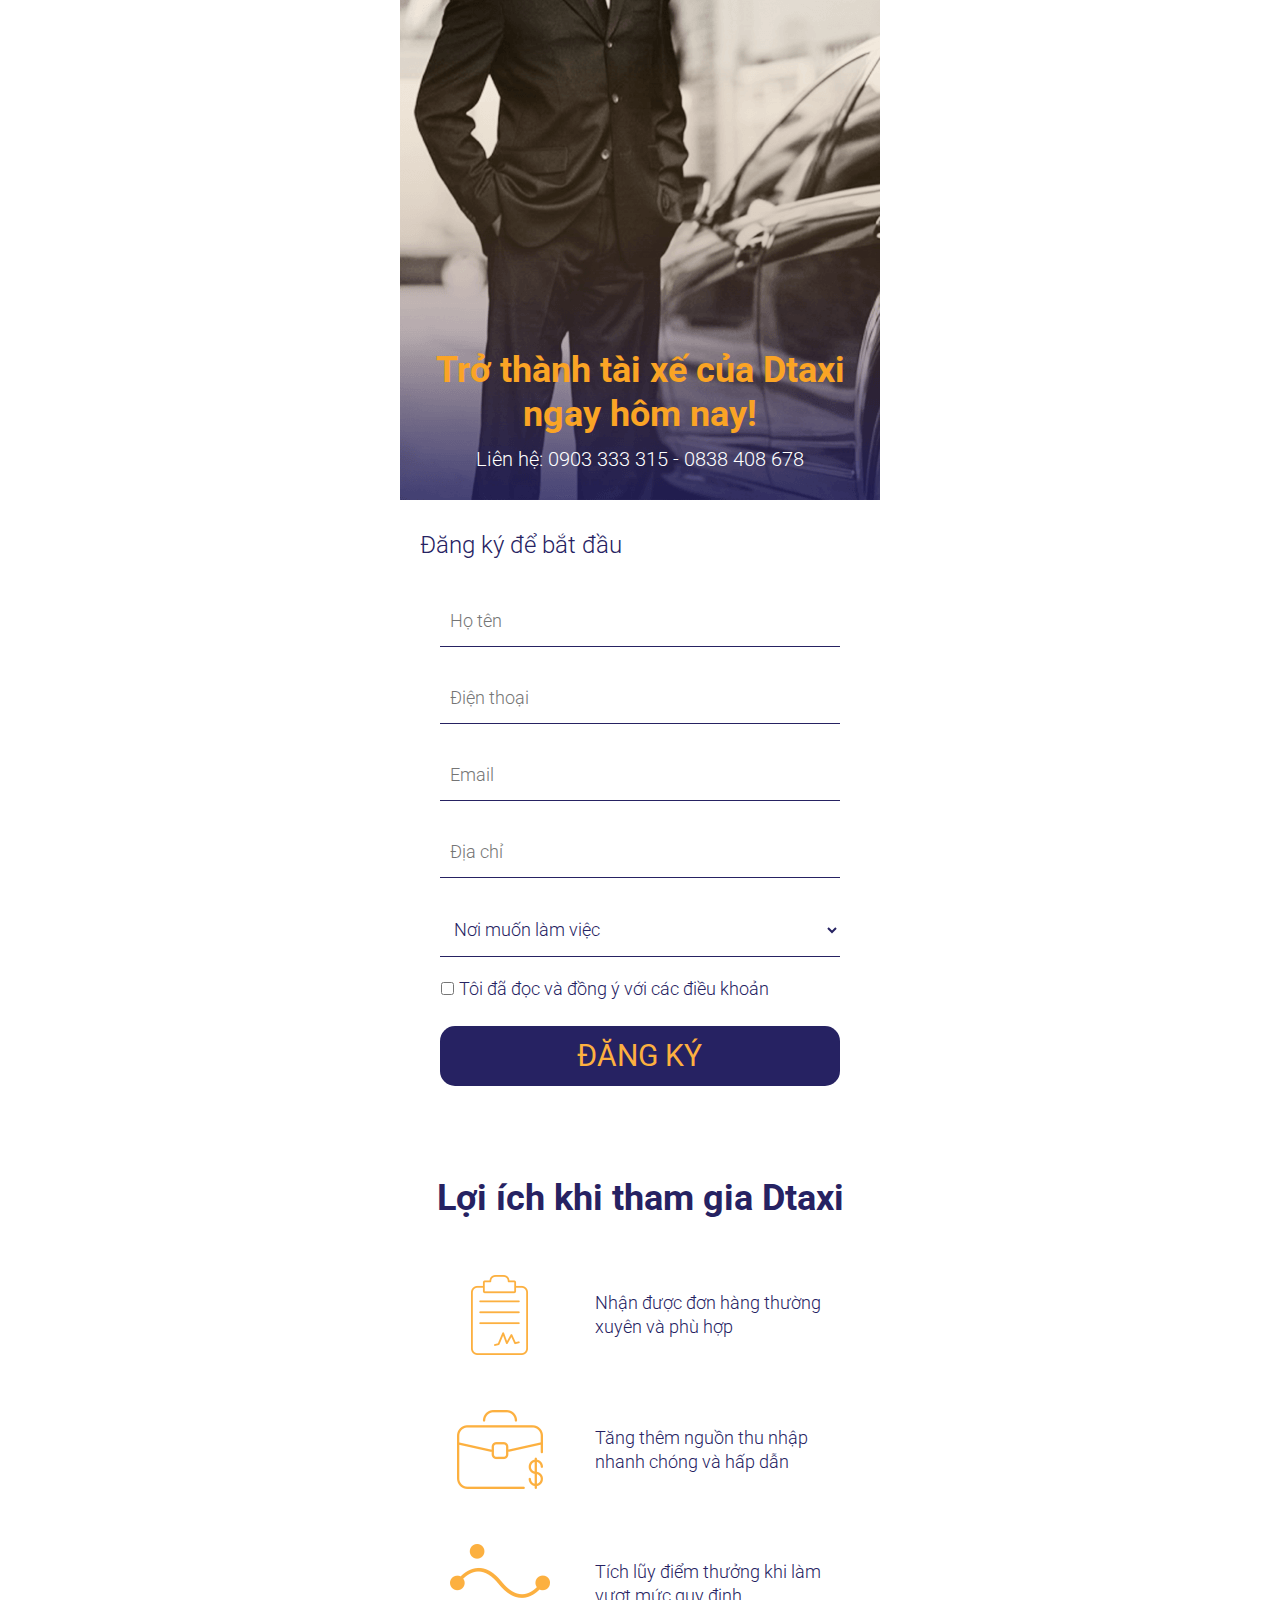
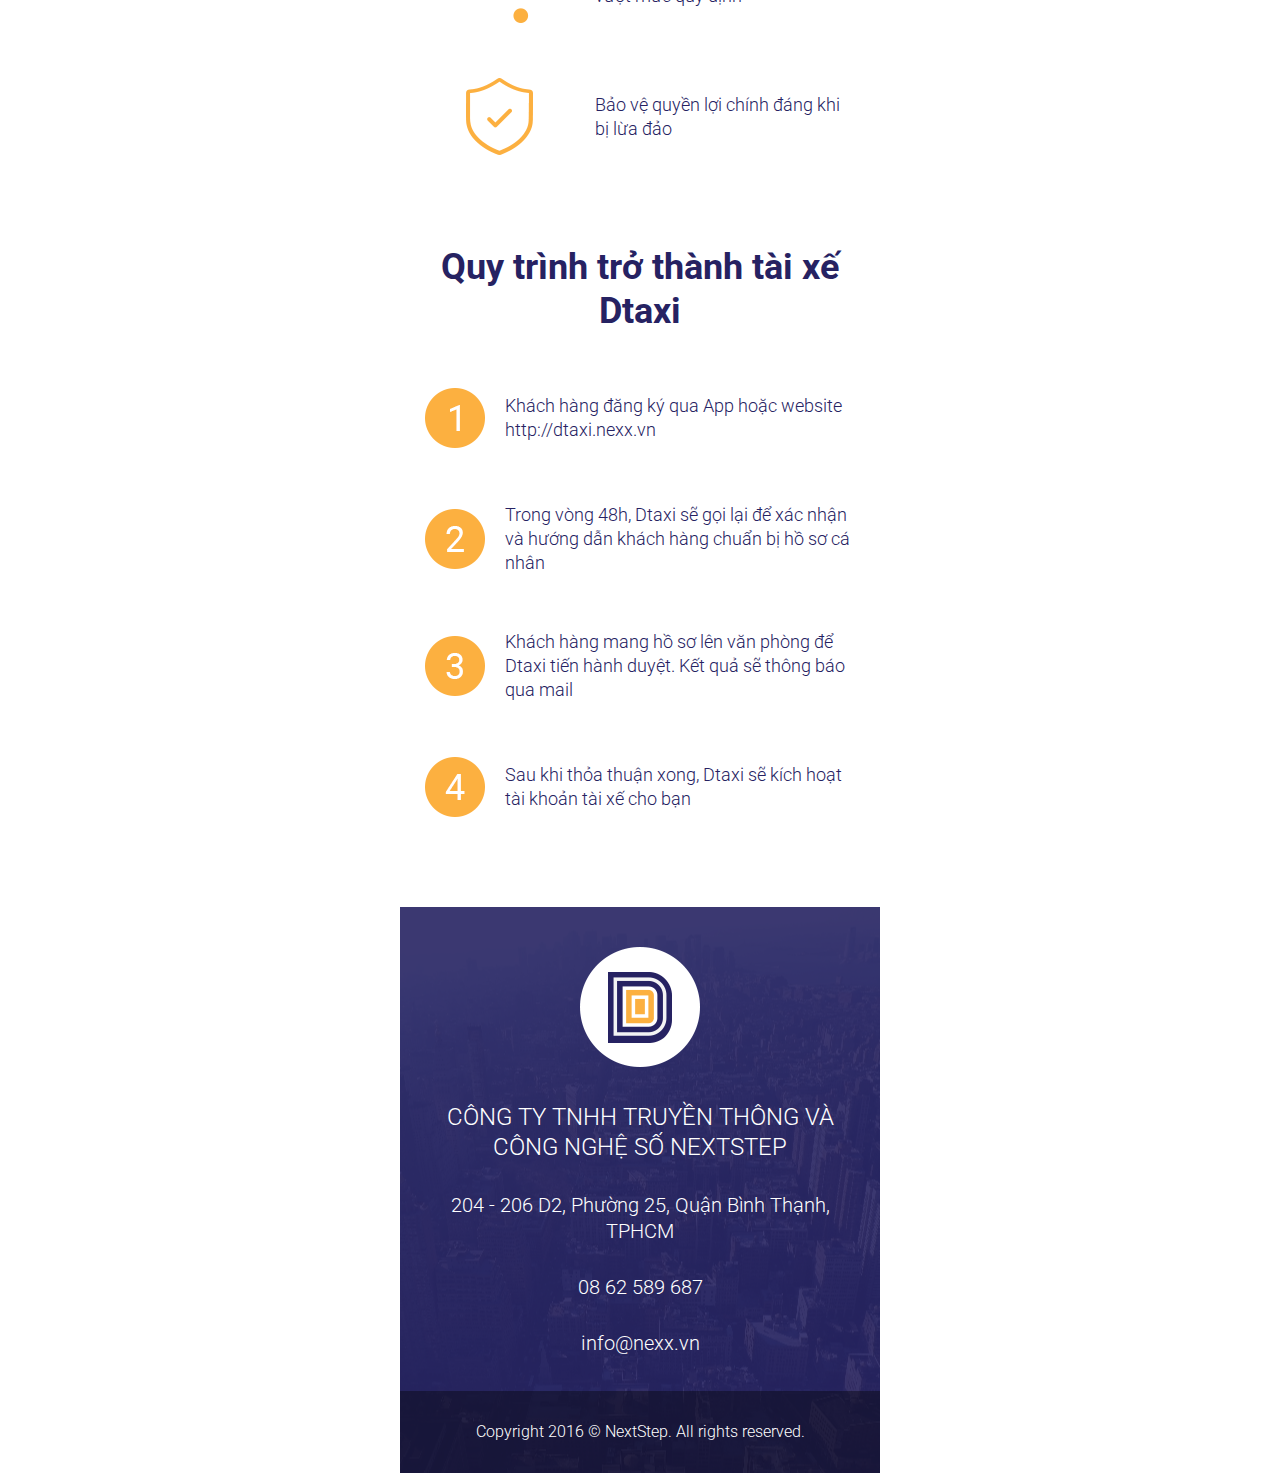
<file: become-drive.html>
<!DOCTYPE html>
<html>
<head>
  <title>Trở thành Tài xế</title>

  <meta charset="utf-8">
  <meta name="viewport" content="width=divice-width, initial-scale=1.0">
  <meta http-equiv="X-UA-Compatible" content="IE=edge">
  <meta name="description" content="Trở thành tài xế của Dtaxi ngay hôm nay để nhận được công việc nhanh chóng vơi những lợi ích thiết thực nhất">
  <meta name="keywords" content="dtaxi, đầm sen, taxi, vận chuyển, di chuyển, gọi xe">
  <meta name="author" content="NEX">

  <link rel="shortcut icon" href="images/favicon.png" media="screen" title="no title" charset="utf-8">
  <link href="https://fonts.googleapis.com/css?family=Roboto" rel="stylesheet">

  <link rel="stylesheet" href="css/bootstrap.css">
  <link rel="stylesheet" href="css/reset.css">
  <link rel="stylesheet" href="css/become.css">

  <!--[if IE]>
    <script src="http://html5shiv.googlecode.com/svn/trunk/html5.js"></script><![endif]-->
  <!--[if lte IE 7]>
    <script src="js/IE8.js" type="text/javascript"></script><![endif]-->
  <!--[if lt IE 7]>
    <link rel="stylesheet" type="text/css" media="all" href="css/ie6.css"/><![endif]-->

  <!--[if IE]>
    <script type="text/javascript">
       var console = { log: function() {} };
    </script>
  <![endif]-->
</head>

<body>
  <section id="header">
    <div class="header">
      <h1>Trở thành tài xế của Dtaxi ngay hôm nay!</h1>
      <h4>Liên hệ: 0903 333 315 - 0838 408 678</h4>
    </div>
    <img src="images/become/header.png" alt="Become Dtaxi's Driver" class="img-responsive" />
  </section>

  <section id="register">
    <h3>Đăng ký để bắt đầu</h3>
    <div class="register">
      <form action="index.html" method="post">
        <input class="place-color" type="text" name="name" placeholder="Họ tên" required>
        <input class="place-color" type="text" name="phone" placeholder="Điện thoại" maxlength="11" required>
        <input class="place-color" type="email" name="email" placeholder="Email" required>
        <input class="place-color" type="text" name="address" placeholder="Địa chỉ" required>
        <select name="location" required>
          <option value="" disabled selected>Nơi muốn làm việc</option>
          <option value="hcm">Thành phố Hồ Chí Minh</option>
        </select>
        <input type="checkbox" name="privacy" value="agree" required> <span>Tôi đã đọc và đồng ý với các điều khoản</span>
        <input type="submit" name="register" value="ĐĂNG KÝ" class="submit">
      </form>
    </div>
  </section>

  <section id="benefit">
    <h1>Lợi ích khi tham gia Dtaxi</h1>

    <div class="wrapper">
      <div class="benefit">
        <div class="icons">
          <img src="images/become/benefit-1.png" alt="Benefit" class="img-responsive"/>
        </div>

        <p>Nhận được đơn hàng thường xuyên và phù hợp</p>
      </div>

      <div class="benefit">
        <div class="icons">
          <img src="images/become/benefit-2.png" alt="Benefit"  class="img-responsive"/>
        </div>
        <p>Tăng thêm nguồn thu nhập nhanh chóng và hấp dẫn</p>
      </div>

      <div class="benefit">
        <div class="icons">
          <img src="images/become/benefit-3.png" alt="Benefit"  class="img-responsive" />
        </div>
        <p>Tích lũy điểm thưởng khi làm vượt mức quy định</p>
      </div>

      <div class="benefit">
        <div class="icons">
          <img src="images/become/benefit-4.png" alt="Benefit"  class="img-responsive"/>
        </div>
        <p>Bảo vệ quyền lợi chính đáng khi bị lừa đảo</p>
      </div>
    </div>
  </section>

  <section id="process">
    <h1>Quy trình trở thành tài xế Dtaxi</h1>

    <div class="process">
      <!-- <div class="treeline"></div> -->
      <div class="step">
        <div class="number">
          <img src="images/become/process-1.png" alt="Process" class="img-responsive"/>
        </div>
        <p>Khách hàng đăng ký qua App hoặc website http://dtaxi.nexx.vn</p>
      </div>

      <div class="step">
        <div class="number">
          <img src="images/become/process-2.png" alt="Process"  class="img-responsive"/>
        </div>
        <p>Trong vòng 48h, Dtaxi sẽ gọi lại để xác nhận và hướng dẫn khách hàng chuẩn bị hồ sơ cá nhân</p>
      </div>

      <div class="step">
        <div class="number">
          <img src="images/become/process-3.png" alt="Process"  class="img-responsive"/>
        </div>
        <p>Khách hàng mang hồ sơ lên văn phòng để Dtaxi tiến hành duyệt. Kết quả sẽ thông báo qua mail</p>
      </div>

      <div class="step">
        <div class="number">
          <img src="images/become/process-4.png" alt="Process"  class="img-responsive"/>
        </div>
        <p>Sau khi thỏa thuận xong, Dtaxi sẽ kích hoạt tài khoản tài xế cho bạn</p>
      </div>

    </div>
  </section>

  <section id="footer">
    <div class="footer">
      <img src="images/become/footer-logo.png" alt="Dtaxi" />

      <div class="info">
        <h3>CÔNG TY TNHH TRUYỀN THÔNG VÀ CÔNG NGHỆ SỐ NEXTSTEP</h3>
        <h4>204 - 206 D2, Phường 25, Quận Bình Thạnh, TPHCM</h4>
        <h4>08 62 589 687</h4>
        <h4>info@nexx.vn</h4>
      </div>
    </div>

    <div class="copyright">
      Copyright 2016 &copy; NextStep. All rights reserved.
    </div>
  </section>
</body>
</html>
</file>
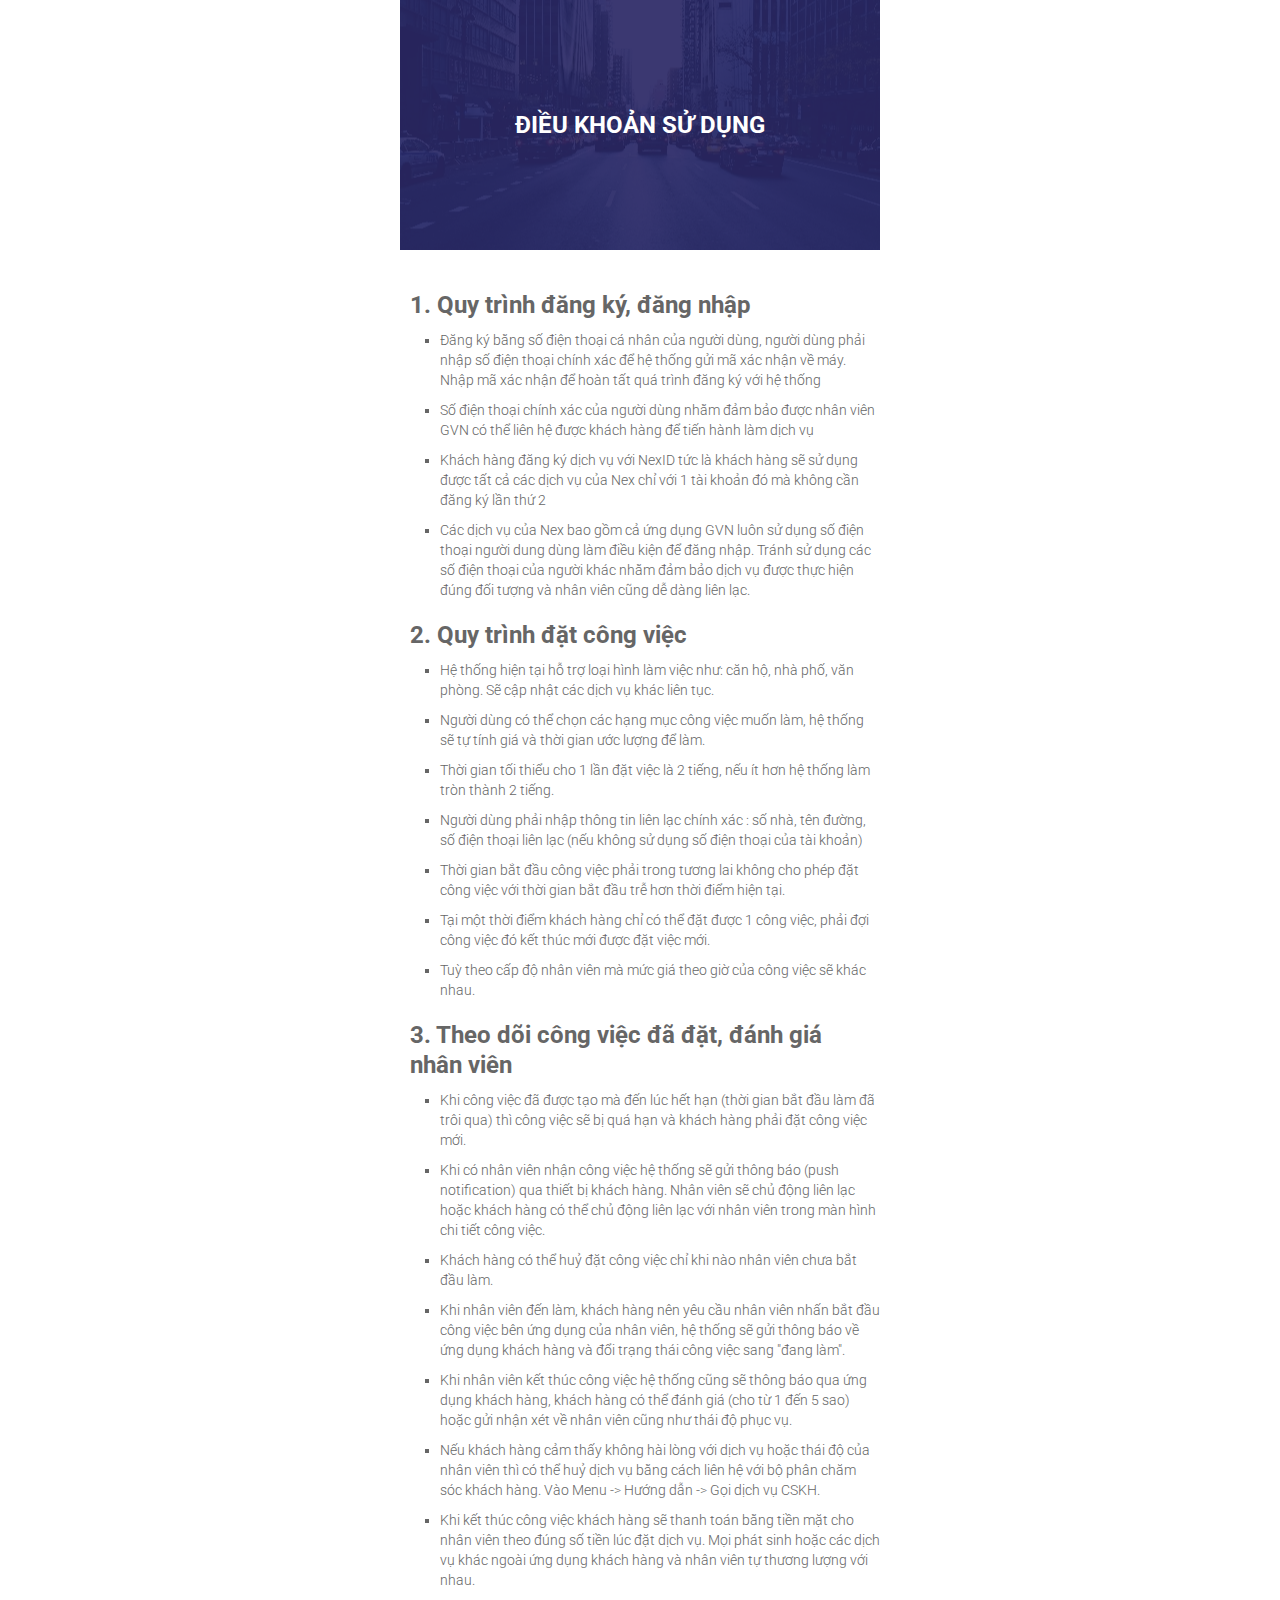
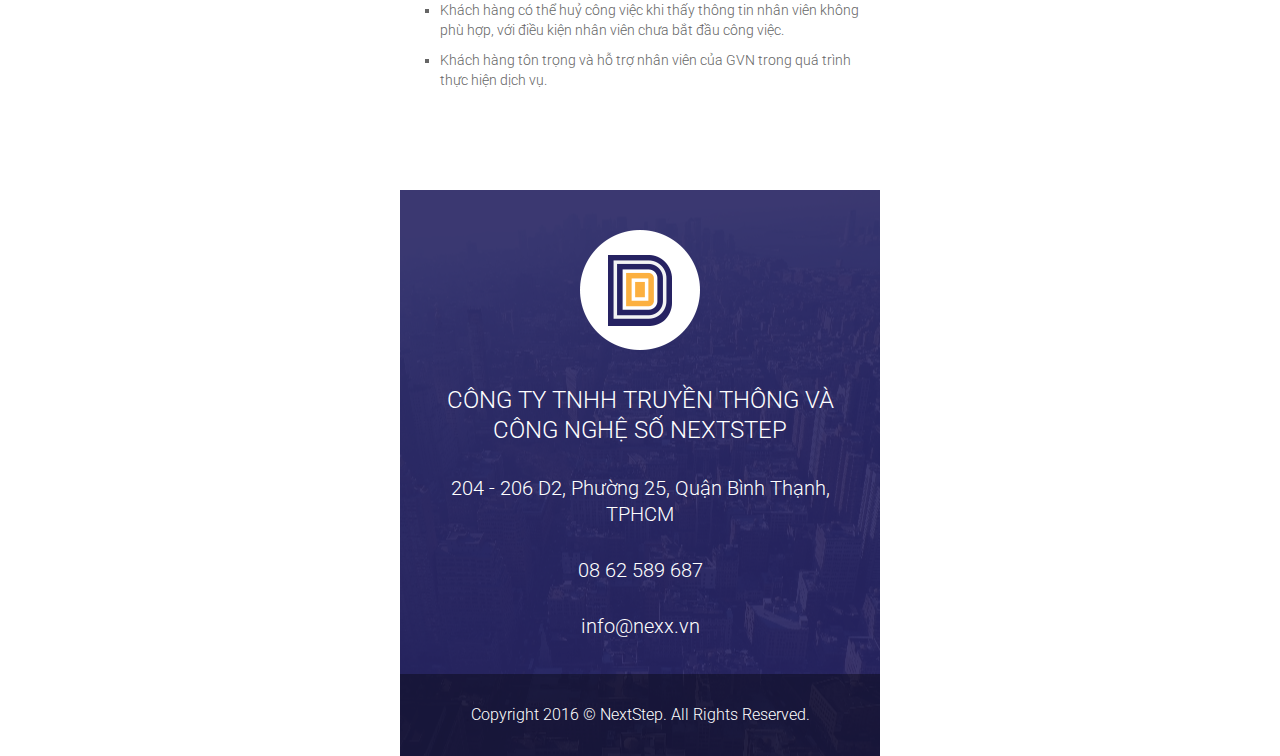
<file: policy.html>
<!DOCTYPE html>
<html>
<head>
    <title>Điều Khoản Sử Dụng</title>

    <meta charset="utf-8">
    <meta name="viewport" content="width=divice-width, initial-scale=1.0">
    <meta http-equiv="X-UA-Compatible" content="IE=edge">
    <meta name="description" content="Điều Khoản Sử Dụng của dịch vụ Dtaxi">
    <meta name="keywords" content="dtaxi, đầm sen, taxi, vận chuyển, di chuyển, gọi xe">
    <meta name="author" content="NEX">

    <link rel="shortcut icon" href="images/favicon.png" media="screen" title="no title" charset="utf-8">
    <link href="https://fonts.googleapis.com/css?family=Roboto" rel="stylesheet">

    <link rel="stylesheet" href="css/bootstrap.css">
    <link rel="stylesheet" href="css/simple.css">

    <!--[if IE]>
    <script src="http://html5shiv.googlecode.com/svn/trunk/html5.js"></script><![endif]-->
    <!--[if lte IE 7]>
    <script src="js/IE8.js" type="text/javascript"></script><![endif]-->
    <!--[if lt IE 7]>
    <link rel="stylesheet" type="text/css" media="all" href="css/ie6.css"/><![endif]-->

    <!--[if IE]>
    <script type="text/javascript">
        var console = { log: function() {} };
    </script>
    <![endif]-->
</head>
<body>
<section id="header">
    <!-- <img src="images/logo-white.png" alt="Logo GVN" class="logo"/> -->
    <div>
        <h1>Điều khoản sử dụng</h1>
    </div>
</section>

<section id="content">

    <!-- Block 1 -->
    <h2>1. Quy trình đăng ký, đăng nhập</h2>

    <ul>
        <li>
            Đăng ký bằng số điện thoại cá nhân của người dùng, người dùng phải nhập số điện thoại chính xác để hệ thống gửi mã xác nhận về máy. Nhập mã xác nhận để hoàn tất quá trình đăng ký với hệ thống
        </li>
        <li>
            Số điện thoại chính xác của người dùng nhằm đảm bảo được nhân viên GVN có thể liên hệ được khách hàng để tiến hành làm dịch vụ
        </li>
        <li>
            Khách hàng đăng ký dịch vụ với NexID tức là khách hàng sẽ sử dụng được tất cả các dịch vụ của Nex chỉ với 1 tài khoản đó mà không cần đăng ký lần thứ 2
        </li>
        <li>
            Các dịch vụ của Nex bao gồm cả ứng dụng GVN luôn sử dụng số điện thoại người dung dùng làm điều kiện để đăng nhập. Tránh sử dụng các số điện thoại của người khác nhằm đảm bảo dịch vụ được thực hiện đúng đối tượng và nhân viên cũng dễ dàng liên lạc.
        </li>
    </ul>
    <!-- End block 1 -->

    <div class="space"></div>

    <!-- Block 2 -->
    <h2>2. Quy trình đặt công việc</h2>

    <ul>
        <li>
            Hệ thống hiện tại hỗ trợ loại hình làm việc như: căn hộ, nhà phố, văn phòng. Sẽ cập nhật các dịch vụ khác liên tục.
        </li>
        <li>
            Người dùng có thể chọn các hạng mục công việc muốn làm, hệ thống sẽ tự tính giá và thời gian ước lượng để làm.
        </li>
        <li>
            Thời gian tối thiểu cho 1 lần đặt việc là 2 tiếng, nếu ít hơn hệ thống làm tròn thành 2 tiếng.
        </li>
        <li>
            Người dùng phải nhập thông tin liên lạc chính xác : số nhà, tên đường, số điện thoại liên lạc (nếu không sử dụng số điện thoại của tài khoản)
        </li>
        <li>
            Thời gian bắt đầu công việc phải trong tương lai không cho phép đặt công việc với thời gian bắt đầu trễ hơn thời điểm hiện tại.
        </li>
        <li>
            Tại một thời điểm khách hàng chỉ có thể đặt được 1 công việc, phải đợi công việc đó kết thúc mới được đặt việc mới.
        </li>
        <li>
            Tuỳ theo cấp độ nhân viên mà mức giá theo giờ của công việc sẽ khác nhau.
        </li>
    </ul>
    <!-- End block 2 -->

    <div class="space"></div>

    <!-- Block 3 -->
    <h2>3. Theo dõi công việc đã đặt, đánh giá nhân viên</h2>

    <ul>
        <li>
            Khi công việc đã được tạo mà đến lúc hết hạn (thời gian bắt đầu làm đã trôi qua) thì công việc sẽ bị quá hạn và khách hàng phải đặt công việc mới.
        </li>
        <li>
            Khi có nhân viên nhận công việc hệ thống sẽ gửi thông báo (push notification) qua thiết bị khách hàng. Nhân viên sẽ chủ động liên lạc hoặc khách hàng có thể chủ động liên lạc với nhân viên trong màn hình chi tiết công việc.
        </li>
        <li>
            Khách hàng có thể huỷ đặt công việc chỉ khi nào nhân viên chưa bắt đầu làm.
        </li>
        <li>
            Khi nhân viên đến làm, khách hàng nên yêu cầu nhân viên nhấn bắt đầu công việc bên ứng dụng của nhân viên, hệ thống sẽ gửi thông báo về ứng dụng khách hàng và đổi trạng thái công việc sang "đang làm".
        </li>
        <li>
            Khi nhân viên kết thúc công việc hệ thống cũng sẽ thông báo qua ứng dụng khách hàng, khách hàng có thể đánh giá (cho từ 1 đến 5 sao) hoặc gửi nhận xét về nhân viên cũng như thái độ phục vụ.
        </li>
        <li>
            Nếu khách hàng cảm thấy không hài lòng với dịch vụ hoặc thái độ của nhân viên thì có thể huỷ dịch vụ bằng cách liên hệ với bộ phân chăm sóc khách hàng. Vào Menu -> Hướng dẫn -> Gọi dịch vụ CSKH.
        </li>
        <li>
            Khi kết thúc công việc khách hàng sẽ thanh toán bằng tiền mặt cho nhân viên theo đúng số tiền lúc đặt dịch vụ. Mọi phát sinh hoặc các dịch vụ khác ngoài ứng dụng khách hàng và nhân viên tự thương lượng với nhau.
        </li>
        <li>
            Khách hàng có thể huỷ công việc khi thấy thông tin nhân viên không phù hợp, với điều kiện nhân viên chưa bắt đầu công việc.
        </li>
        <li>
            Khách hàng tôn trọng và hỗ trợ nhân viên của GVN trong quá trình thực hiện dịch vụ.
        </li>
    </ul>
    <!-- End block 3 -->

    <!-- Signature -->
    <!-- <h3>Công ty TNHH Truyền Thông & Công Nghệ Số NextStep</h3>
    <p>
      info@nexx.vn
    </p>
    <p>
      0838 408 678
    </p> -->
</section>


<section id="footer">
    <div class="footer">
        <img src="images/become/footer-logo.png" alt="GVN"/>

        <div class="info">
            <h3>CÔNG TY TNHH TRUYỀN THÔNG VÀ CÔNG NGHỆ SỐ NEXTSTEP</h3>
            <h4>204 - 206 D2, Phường 25, Quận Bình Thạnh, TPHCM</h4>
            <h4>08 62 589 687</h4>
            <h4>info@nexx.vn</h4>
        </div>
    </div>

    <div class="copyright">
        Copyright 2016 &copy; NextStep. All Rights Reserved.
    </div>
</section>
</body>
</html>
</file>
<file: css/become.css>
/* line 14, ../sass/become.sass */
body {
  max-width: 480px;
  margin: 0 auto;
  font-family: "Roboto", sans-serif;
  font-weight: 300;
  color: #262262;
}
/* line 61, ../../../../var/lib/gems/2.3.0/gems/compass-core-1.0.3/stylesheets/compass/css3/_user-interface.scss */
body:-moz-placeholder {
  color: #262262;
}
/* line 64, ../../../../var/lib/gems/2.3.0/gems/compass-core-1.0.3/stylesheets/compass/css3/_user-interface.scss */
body::-moz-placeholder {
  color: #262262;
}
/* line 67, ../../../../var/lib/gems/2.3.0/gems/compass-core-1.0.3/stylesheets/compass/css3/_user-interface.scss */
body:-ms-input-placeholder {
  color: #262262;
}
/* line 56, ../../../../var/lib/gems/2.3.0/gems/compass-core-1.0.3/stylesheets/compass/css3/_user-interface.scss */
body::-webkit-input-placeholder {
  color: #262262;
}

/* line 23, ../sass/become.sass */
h1, h2 {
  font-family: "Roboto", sans-serif;
  font-weight: bold;
  margin: 10px 10px;
}

/* line 28, ../sass/become.sass */
h3, h4, p, input, select, span {
  font-family: "Roboto", sans-serif;
  font-weight: 300;
}

/* line 32, ../sass/become.sass */
h1 {
  font-size: 36px;
  line-height: 44px;
}

/* line 36, ../sass/become.sass */
h2 {
  font-size: 24px;
  line-height: 30px;
}

/* line 40, ../sass/become.sass */
h3 {
  font-size: 24px;
  line-height: 30px;
  margin: 10px 0;
}

/* line 45, ../sass/become.sass */
h4 {
  font-size: 20px;
  line-height: 26px;
  margin: 10px 0;
}

/* line 50, ../sass/become.sass */
p, span {
  font-size: 18px;
  line-height: 24px;
}

/* line 55, ../sass/become.sass */
#header {
  position: relative;
}

/* line 58, ../sass/become.sass */
.header {
  width: 100%;
  color: white;
  text-align: center;
  position: absolute;
  bottom: 18px;
}
/* line 64, ../sass/become.sass */
.header h1 {
  color: #faa425;
}

/* line 68, ../sass/become.sass */
#register {
  margin-top: 30px;
  color: #262262;
  position: relative;
}
/* line 72, ../sass/become.sass */
#register h3 {
  padding-left: 20px;
}

/* line 75, ../sass/become.sass */
.register {
  width: 83.33333%;
  margin: 0 auto;
  font-size: 18px;
  font-weight: 300;
}
/* line 80, ../sass/become.sass */
.register input, .register select {
  color: #262262;
  width: 100%;
  padding: 15px 10px;
  margin-top: 25px;
  border: none;
  border-bottom: 1px solid #262262;
  outline: none;
}
/* line 89, ../sass/become.sass */
.register input:focus {
  border-bottom-color: #fcb040;
}
/* line 92, ../sass/become.sass */
.register select {
  background: transparent;
}
/* line 95, ../sass/become.sass */
.register input[type="checkbox"] {
  display: inline;
  width: 15px;
}
/* line 99, ../sass/become.sass */
.register span {
  color: #262262;
}
/* line 102, ../sass/become.sass */
.register .submit {
  background-color: #262262;
  border-radius: 15px;
  font-size: 30px;
  font-family: "Roboto", sans-serif;
  font-weight: normal;
  color: #fcb040;
  border: none;
}

/* line 112, ../sass/become.sass */
#benefit, #process {
  position: relative;
  margin-top: 90px;
}
/* line 115, ../sass/become.sass */
#benefit h1, #process h1 {
  color: #262262;
  text-align: center;
}

/* line 119, ../sass/become.sass */
.wrapper {
  width: 83.33333%;
  margin: 0 auto;
}

/* line 123, ../sass/become.sass */
.benefit {
  margin-top: 55px;
  display: flex;
  width: 100%;
  align-items: center;
}
/* line 128, ../sass/become.sass */
.benefit .icons {
  width: 30%;
  text-align: center;
}
/* line 131, ../sass/become.sass */
.benefit .icons img {
  margin: 0 auto;
}
/* line 134, ../sass/become.sass */
.benefit p {
  width: 70%;
  padding: 10px 0 0 35px;
}

/* line 142, ../sass/become.sass */
.process {
  position: relative;
  width: 89.58333%;
  margin: 0 auto;
}
/* line 146, ../sass/become.sass */
.process .treeline {
  position: absolute;
  top: 30px;
  left: 27px;
  width: 6px;
  height: 350px;
  background-color: #262262;
  z-index: -1;
}

/* line 155, ../sass/become.sass */
.step {
  width: 100%;
  display: flex;
  align-items: center;
  margin-top: 55px;
}
/* line 160, ../sass/become.sass */
.step .number {
  width: 13.95349%;
}
/* line 162, ../sass/become.sass */
.step p {
  width: 86.04651%;
  padding-left: 20px;
  margin: 0;
}

/* line 168, ../sass/become.sass */
#footer {
  background: url("../images/footer-bg.jpg") no-repeat center center;
  margin-top: 90px;
  text-align: center;
  color: white;
}

/* line 174, ../sass/become.sass */
.footer {
  background-color: rgba(38, 34, 98, 0.9);
  width: 100%;
  padding-bottom: 5px;
}
/* line 178, ../sass/become.sass */
.footer .info {
  width: 90%;
  margin: 0 auto;
}
/* line 181, ../sass/become.sass */
.footer img {
  margin: 40px 0 25px 0;
}
/* line 183, ../sass/become.sass */
.footer h4 {
  margin: 30px auto;
}
/* line 185, ../sass/become.sass */
.footer h3 {
  margin-bottom: 30px;
}

/* line 188, ../sass/become.sass */
.copyright {
  width: 100%;
  background-color: rgba(23, 21, 58, 0.95);
  padding: 30px 0;
  font-size: 16px;
  line-height: 22px;
}
</file>
<file: css/simple.css>
/* line 15, ../sass/simple.sass */
body {
  max-width: 480px;
  margin: 0 auto;
  font-family: "Roboto", sans-serif;
  font-weight: 300;
  color: #666666;
}

/* line 22, ../sass/simple.sass */
h1, h2 {
  font-family: "Roboto", sans-serif;
  font-weight: bold;
  margin: 10px 10px;
}

/* line 27, ../sass/simple.sass */
h3, h4, p, input, select, span {
  font-family: "Roboto", sans-serif;
  font-weight: 300;
}

/* line 31, ../sass/simple.sass */
h1 {
  font-size: 36px;
  line-height: 44px;
}

/* line 35, ../sass/simple.sass */
h2 {
  font-size: 24px;
  line-height: 30px;
}

/* line 39, ../sass/simple.sass */
h3 {
  font-size: 24px;
  line-height: 30px;
  margin: 10px 0;
}

/* line 44, ../sass/simple.sass */
h4 {
  font-size: 20px;
  line-height: 26px;
  margin: 10px 0;
}

/* line 49, ../sass/simple.sass */
p, span {
  font-size: 18px;
  line-height: 24px;
}

/* line 54, ../sass/simple.sass */
#header {
  width: 100%;
  height: 250px;
  background: url("../images/policy-header.jpg") no-repeat center center;
}
/* line 58, ../sass/simple.sass */
#header div {
  width: 100%;
  height: 100%;
  display: table;
  background-color: rgba(38, 34, 98, 0.9);
}
/* line 63, ../sass/simple.sass */
#header div h1 {
  text-align: center;
  font-size: 24px;
  font-weight: bold;
  line-height: 40px;
  margin: 0;
  padding: 0 70px;
  color: white;
  text-transform: uppercase;
  vertical-align: middle;
  display: table-cell;
}

/* line 76, ../sass/simple.sass */
#content {
  padding-top: 30px;
}
/* line 78, ../sass/simple.sass */
#content li {
  padding-bottom: 10px;
  list-style-type: square;
}

/* line 83, ../sass/simple.sass */
#footer {
  background: url("../images/footer-bg.jpg") no-repeat center center;
  margin-top: 90px;
  text-align: center;
  color: white;
}

/* line 89, ../sass/simple.sass */
.footer {
  background-color: rgba(38, 34, 98, 0.9);
  width: 100%;
  padding-bottom: 5px;
}
/* line 93, ../sass/simple.sass */
.footer .info {
  width: 90%;
  margin: 0 auto;
}
/* line 96, ../sass/simple.sass */
.footer img {
  margin: 40px 0 25px 0;
}
/* line 98, ../sass/simple.sass */
.footer h4 {
  margin: 30px auto;
}
/* line 100, ../sass/simple.sass */
.footer h3 {
  margin-bottom: 30px;
}

/* line 103, ../sass/simple.sass */
.copyright {
  width: 100%;
  background-color: rgba(23, 21, 58, 0.95);
  padding: 30px 0;
  font-size: 16px;
  line-height: 22px;
}
</file>
